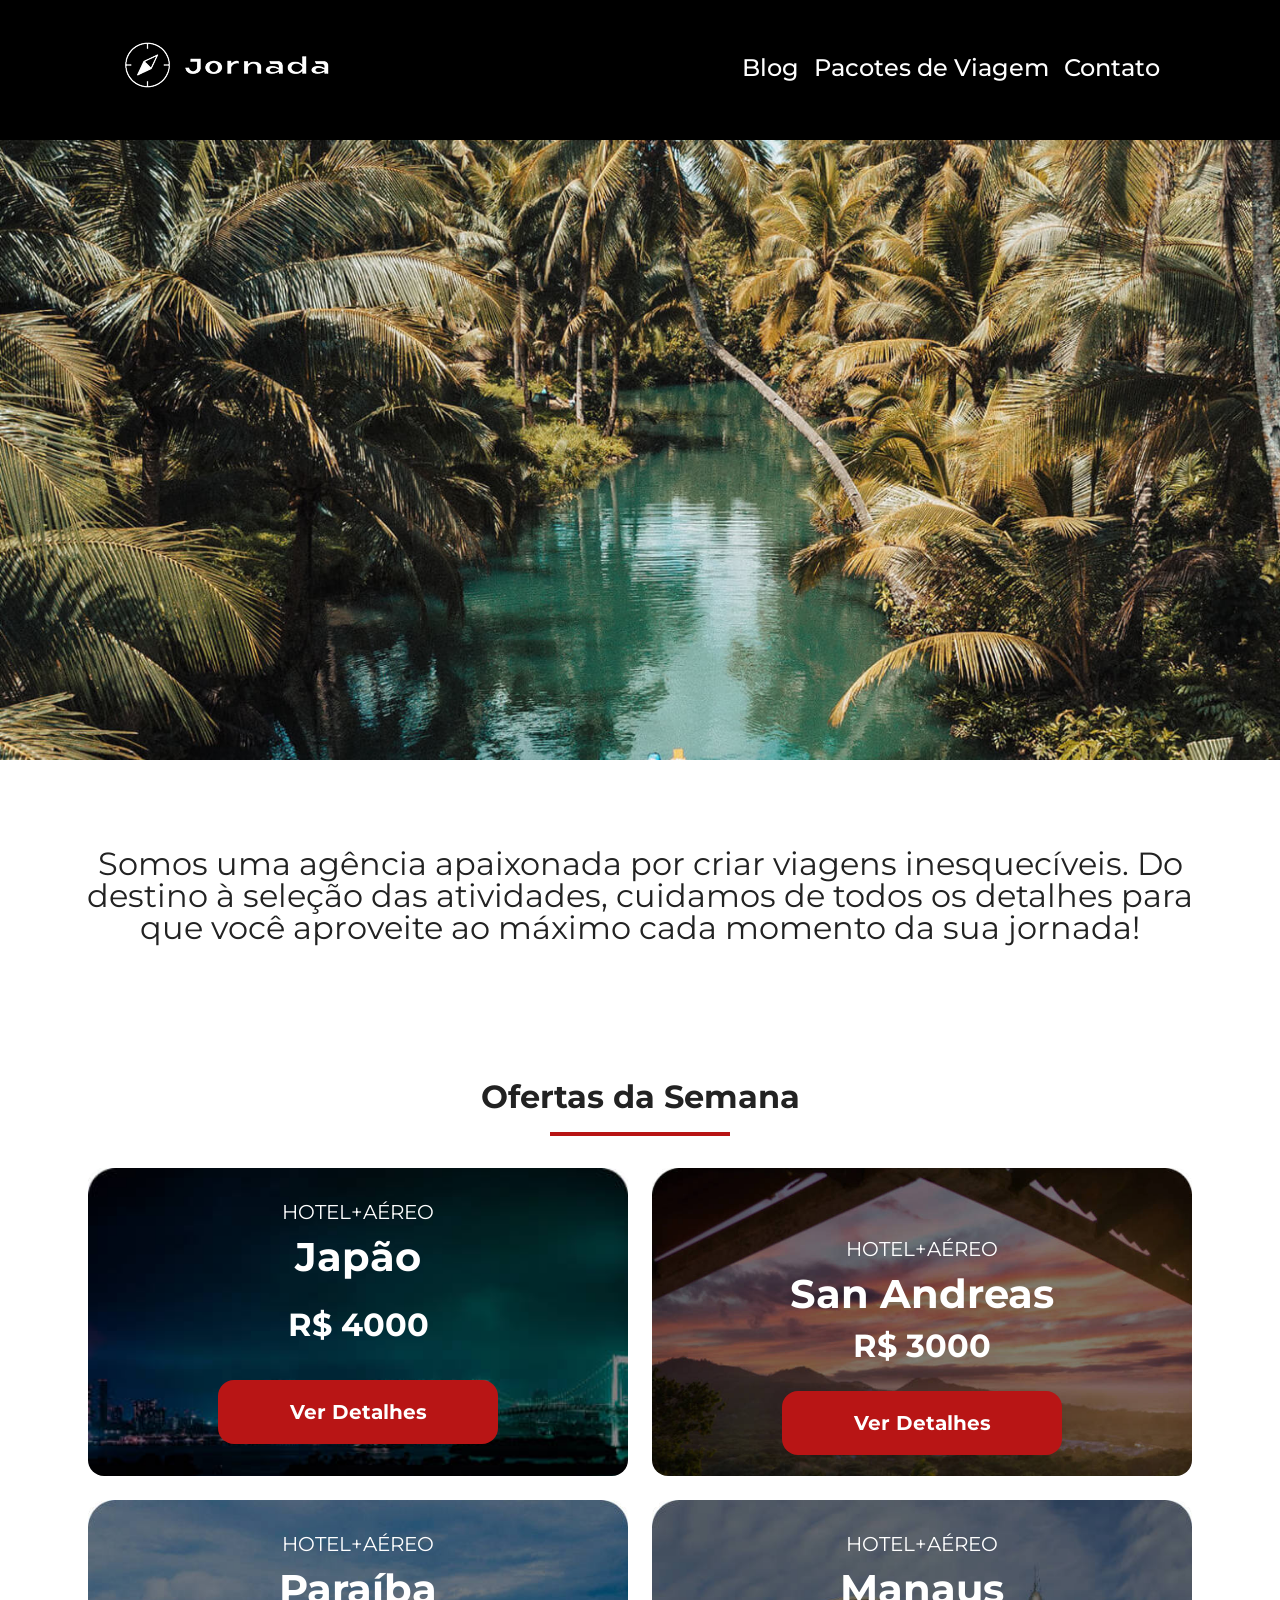
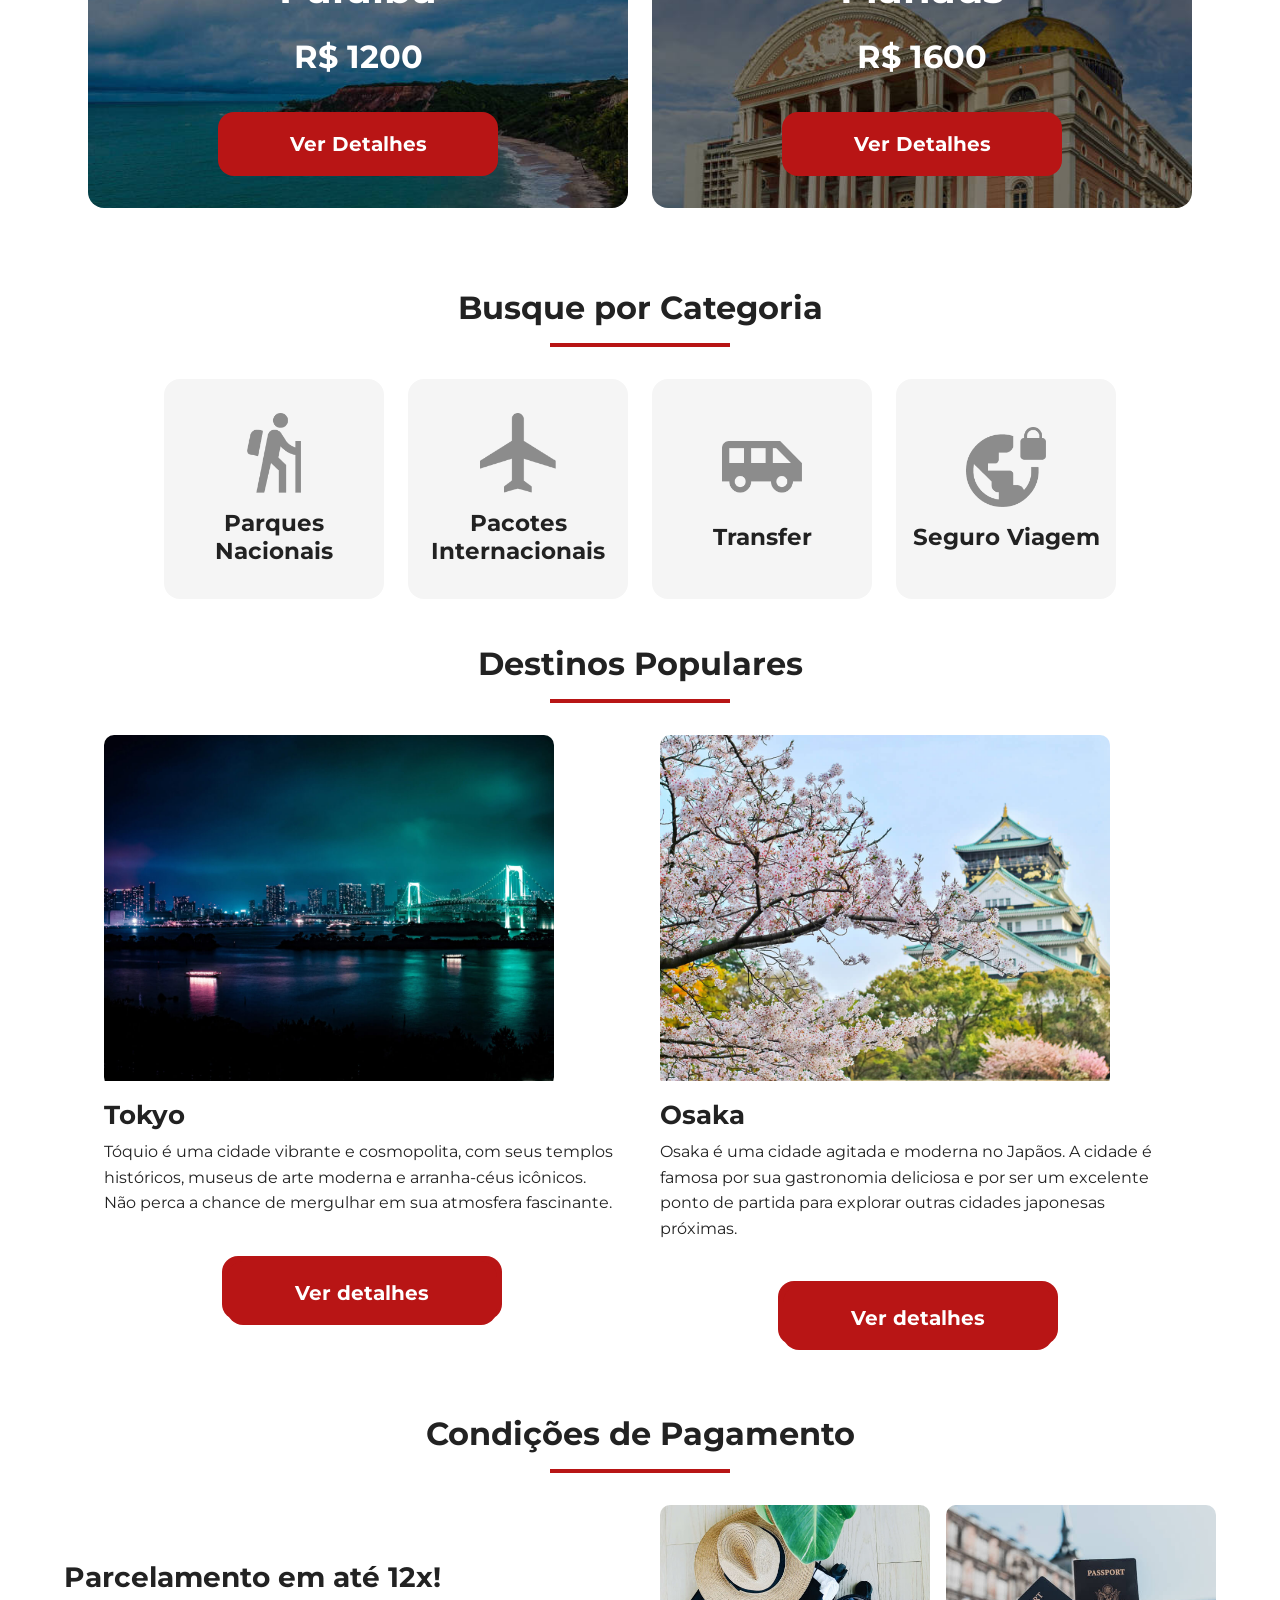
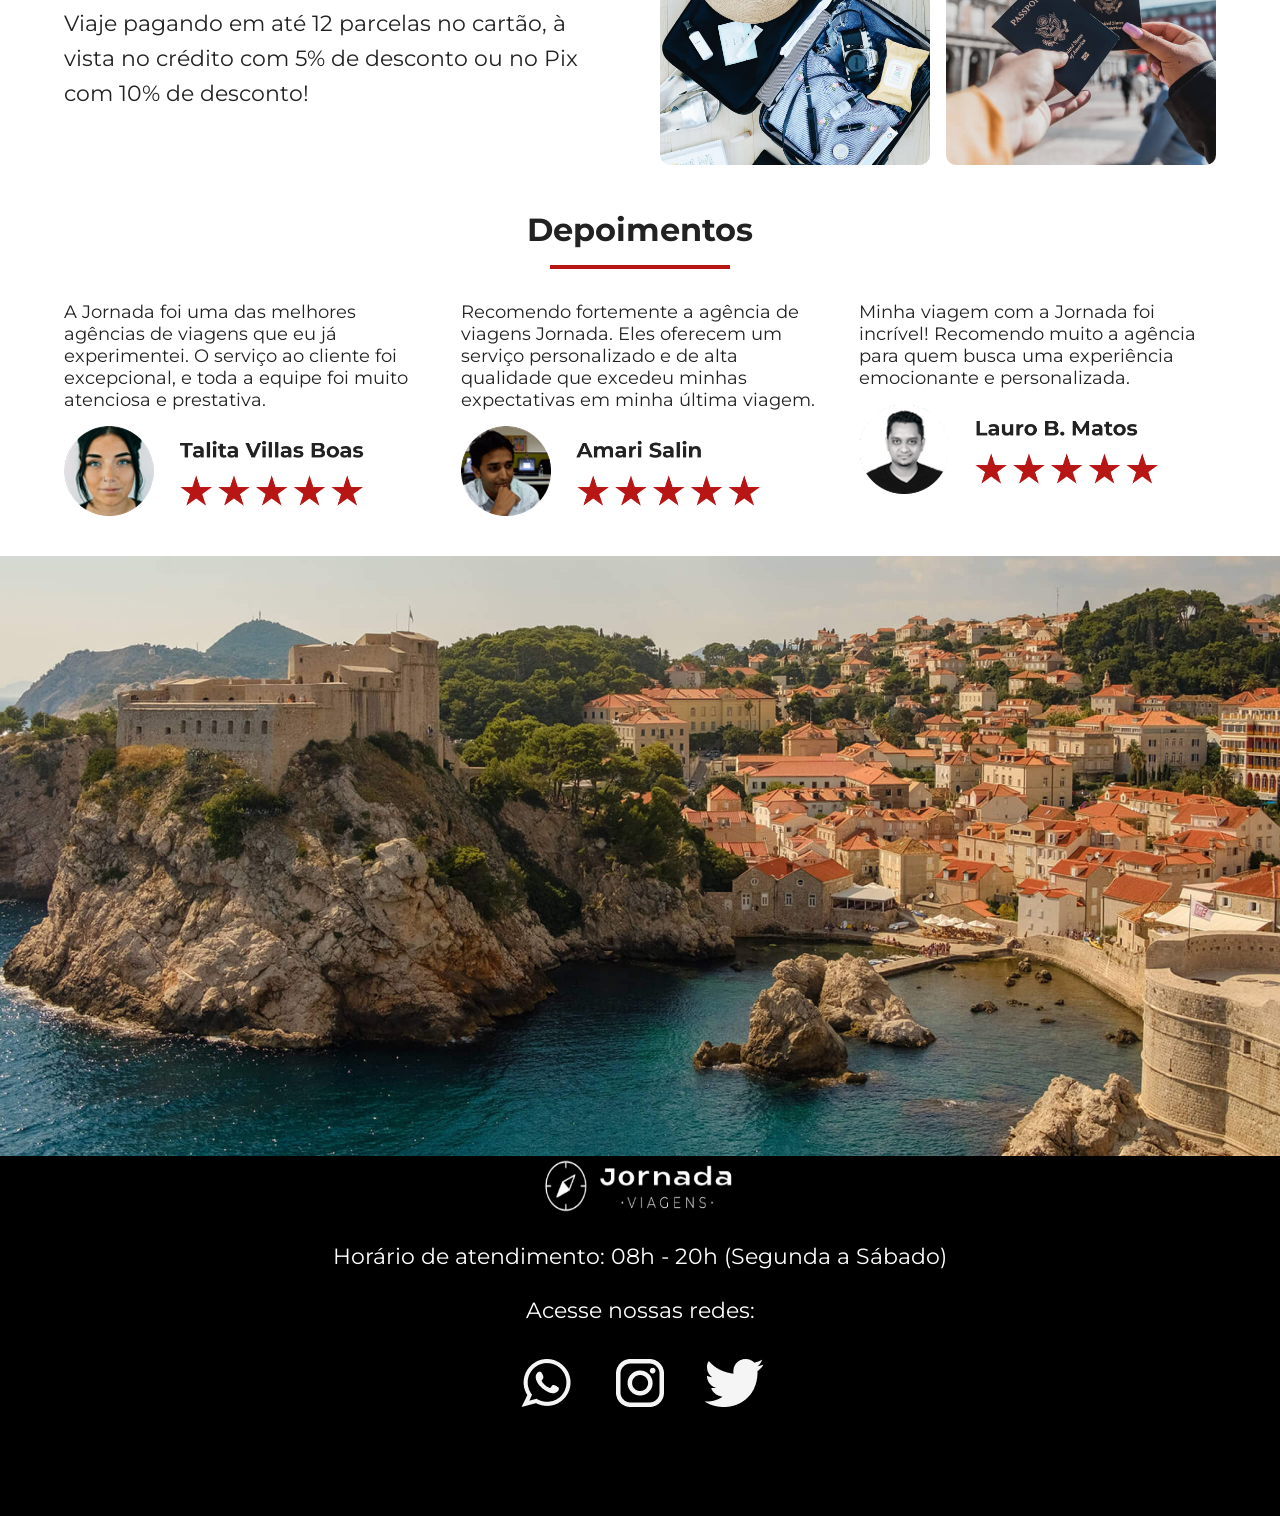
<file: index.html>
<!doctype html>
<html lang="pt-br">

<head>
  <meta charset="UTF-8" />
  <meta name="viewport" content="width=device-width, initial-scale=1.0" />
  <meta name="description" content="Jornada Viagens, uma agência apaixonada por criar viagens inesquecíveis">

  <meta name="og:title" content="Jornada Viagens">
  <meta name="og:description" content="Jornada Viagens, uma agência apaixonada por criar viagens inesquecíveis">
  <meta name="og:type" content="website">

  <link rel="stylesheet" href="css/style.css" />
  <link rel="icon" href="img/favico.png" />
  <title>Jornada Viagens</title>
</head>

<body>
  <header>
    <a class="logo" href="index.html" title="voltar para a pagina inicial">
      <img src="img/logo-preto.png" alt="Logo da Jornada" />
    </a>
    <div class="navigation-menu">
      <label for="menu">
        <img src="img/menu.png" alt="menu" />
      </label>
      <input type="checkbox" id="menu" hidden />
      <nav>
        <ul class="list-link">
          <li>
            <a href="blog.html" title="Acessar Blog" target="_blank">Blog</a>
          </li>
          <li>
            <a href="pacotes.html" title="Acessar Pacotes de Viagem" target="_blank">Pacotes de Viagem</a>
          </li>
          <li>
            <a href="contato.html" title="Acessar Contato" target="_blank">Contato</a>
          </li>
        </ul>
      </nav>
    </div>
  </header>
  <section class="hero">
    <div class="hero-img"></div>
    <h2>
      Somos uma agência apaixonada por criar viagens inesquecíveis. Do destino
      à seleção das atividades, cuidamos de todos os detalhes para que você
      aproveite ao máximo cada momento da sua jornada!
    </h2>
  </section>
  <section class="oferrs">
    <div class="section-title">
      <h2>Ofertas da Semana</h2>
      <hr />
    </div>
  </section>
  <section class="categories">
    <div class="offers-cards">
      <article class="card japao">
        <header>
          <p>HOTEL+AÉREO</p>
          <h3>Japão <br /><span> R$ 4000</span></h3>
        </header>
        <footer>
          <a href="#" class="button">Ver Detalhes</a>
        </footer>
      </article>

      <article class="card san andreas">
        <header>
          <p>HOTEL+AÉREO</p>
          <h3>San Andreas <br><span> R$ 3000</span></h3>
        </header>
        <footer>
          <a href="#" class="button">Ver Detalhes</a>
        </footer>
      </article>

      <article class="card paraiba">
        <header>
          <p>HOTEL+AÉREO</p>
          <h3>Paraíba <br /><span> R$ 1200</span></h3>
        </header>
        <footer>
          <a href="#" class="button">Ver Detalhes</a>
        </footer>
      </article>

      <article class="card manaus">
        <header>
          <p>HOTEL+AÉREO</p>
          <h3>Manaus <br /><span> R$ 1600</span></h3>
        </header>
        <footer>
          <a href="#" class="button">Ver Detalhes</a>
        </footer>
      </article>
    </div>
  </section>
  <section>
    <div class="section-title">
      <h2>Busque por Categoria</h2>
      <hr />
    </div>

    <div class="categories-container">
      <div class="categories-search">
        <img src="img/icon-pacotes-nacionais.png" alt="Icone de pacotes nacionais" class="categories-img">
        <a href="#" class="categories-a" target="_blank" title="ícone cinza representando uma pessoa viajando">Parques
          Nacionais</a>
      </div>
      <div class="categories-search">
        <img src="img/icon-pacotes-internacionais.png" alt="Icone de pacotes internacionais" class="categories-img">
        <a href="#" class="categories-a" target="_blank" title="ícone cinza representando um aviao">Pacotes
          Internacionais</a>
      </div>
      <div class="categories-search">
        <img src="img/icon-transfer.png" alt="Icone de transfer" class="categories-img">
        <a href="#" class="categories-a" target="_blank" title="ícone cinza representando um veículo">Transfer</a>
      </div>
      <div class="categories-search">
        <img src="img/icon-seguro-viagem.png" alt="Icone de seguro viagem" class="categories-img">
        <a href="#" class="categories-a" target="_blank"
          title="ícone cinza representando um planeta com um cadeado">Seguro Viagem</a>
      </div>
    </div>
  </section>

  <section class="destinations">
    <div class="section-title">
      <h2>Destinos Populares</h2>
      <hr>
    </div>
    <div class="destination-items">
      <article class="item">
        <header>
          <div class="destination-img-tokyo"></div>
          <h4 class="title-destination">Tokyo</h4>
          <p class="text-destination">Tóquio é uma cidade vibrante e cosmopolita, com seus templos históricos, museus de
            arte moderna e
            arranha-céus icônicos. Não perca a chance de mergulhar em sua atmosfera fascinante.</p>
        </header>
        <footer class="button-destination">
          <a href="#" class="button"> Ver detalhes</a>
        </footer>
      </article>
      <article class="item">
        <header>
          <div class="destination-img-osaka"></div>
          <h4 class="title-destination">Osaka</h4>
          <p class="text-destination">Osaka é uma cidade agitada e moderna no Japãos. A cidade é famosa por sua
            gastronomia deliciosa e por ser um excelente ponto de partida para explorar outras cidades japonesas
            próximas.</p>
        </header>
        <footer class="button-destination">
          <a href="#" class="button">Ver detalhes</a>
        </footer>
      </article>
    </div>
  </section>

  <section>
    <div class="section-title">
      <h2>Condições de Pagamento</h2>
      <hr>
    </div>

    <div class="payment-content">
      <div class="payment-text">
        <h4 class="title-payment">Parcelamento em até 12x!</h4>
        <p class="text-payment">Viaje pagando em até 12 parcelas no cartão, à vista no crédito com 5% de desconto ou no
          Pix com 10% de desconto!</p>
      </div>

      <article class="img-trip">
        <div class="trip1"></div>
        <div class="trip2"></div>
      </article>
    </div>

    <article class="img-full-trip">
      <div class="trip3"></div>
    </article>
  </section>

  <section class="feedbacks">
    <div class="section-title">
      <h2>Depoimentos</h2>
      <hr>
    </div>
    <div class="feedbacks-container">
      <div class="feedback-item">
        <p class="text-feedback">A Jornada foi uma das melhores agências de viagens que eu já experimentei. O serviço ao
          cliente foi excepcional, e toda a equipe foi muito atenciosa e prestativa.</p>
        <div class="feedback-talita"></div>
      </div>
      <div class="feedback-item">
        <p class="text-feedback">Recomendo fortemente a agência de viagens Jornada. Eles oferecem um serviço
          personalizado e de alta qualidade que excedeu minhas expectativas em minha última viagem.</p>
        <div class="feedback-amari"></div>
      </div>
      <div class="feedback-item">
        <p class="text-feedback">Minha viagem com a Jornada foi incrível! Recomendo muito a agência para quem busca uma
          experiência emocionante e personalizada.</p>
        <div class="feedback-lauro"></div>
      </div>
    </div>
  </section>

  <section class="footer-hero">
    <div class="footer-img"></div>
  </section>
</body>

<footer class="footer-jornada">
  <img src="img/logo-footer.png" alt="Logo da Jornada" class="img-footer">
  <div class="text-footer">
    <br>
    <p>Horário de atendimento: 08h - 20h (Segunda a Sábado)</p>
    <br>
    <p>Acesse nossas redes:</p>
    <br>
  </div>
  <div class="social-media">
    <img src="img/logo-whatsapp.png" alt="Logo do Whatsapp">
    <img src="img/logo-instagram.png" alt="Logo do Instagram">
    <img src="img/logo-twitter.png" alt="Logo do Twitter">
  </div>
</footer>

</html>
</file>
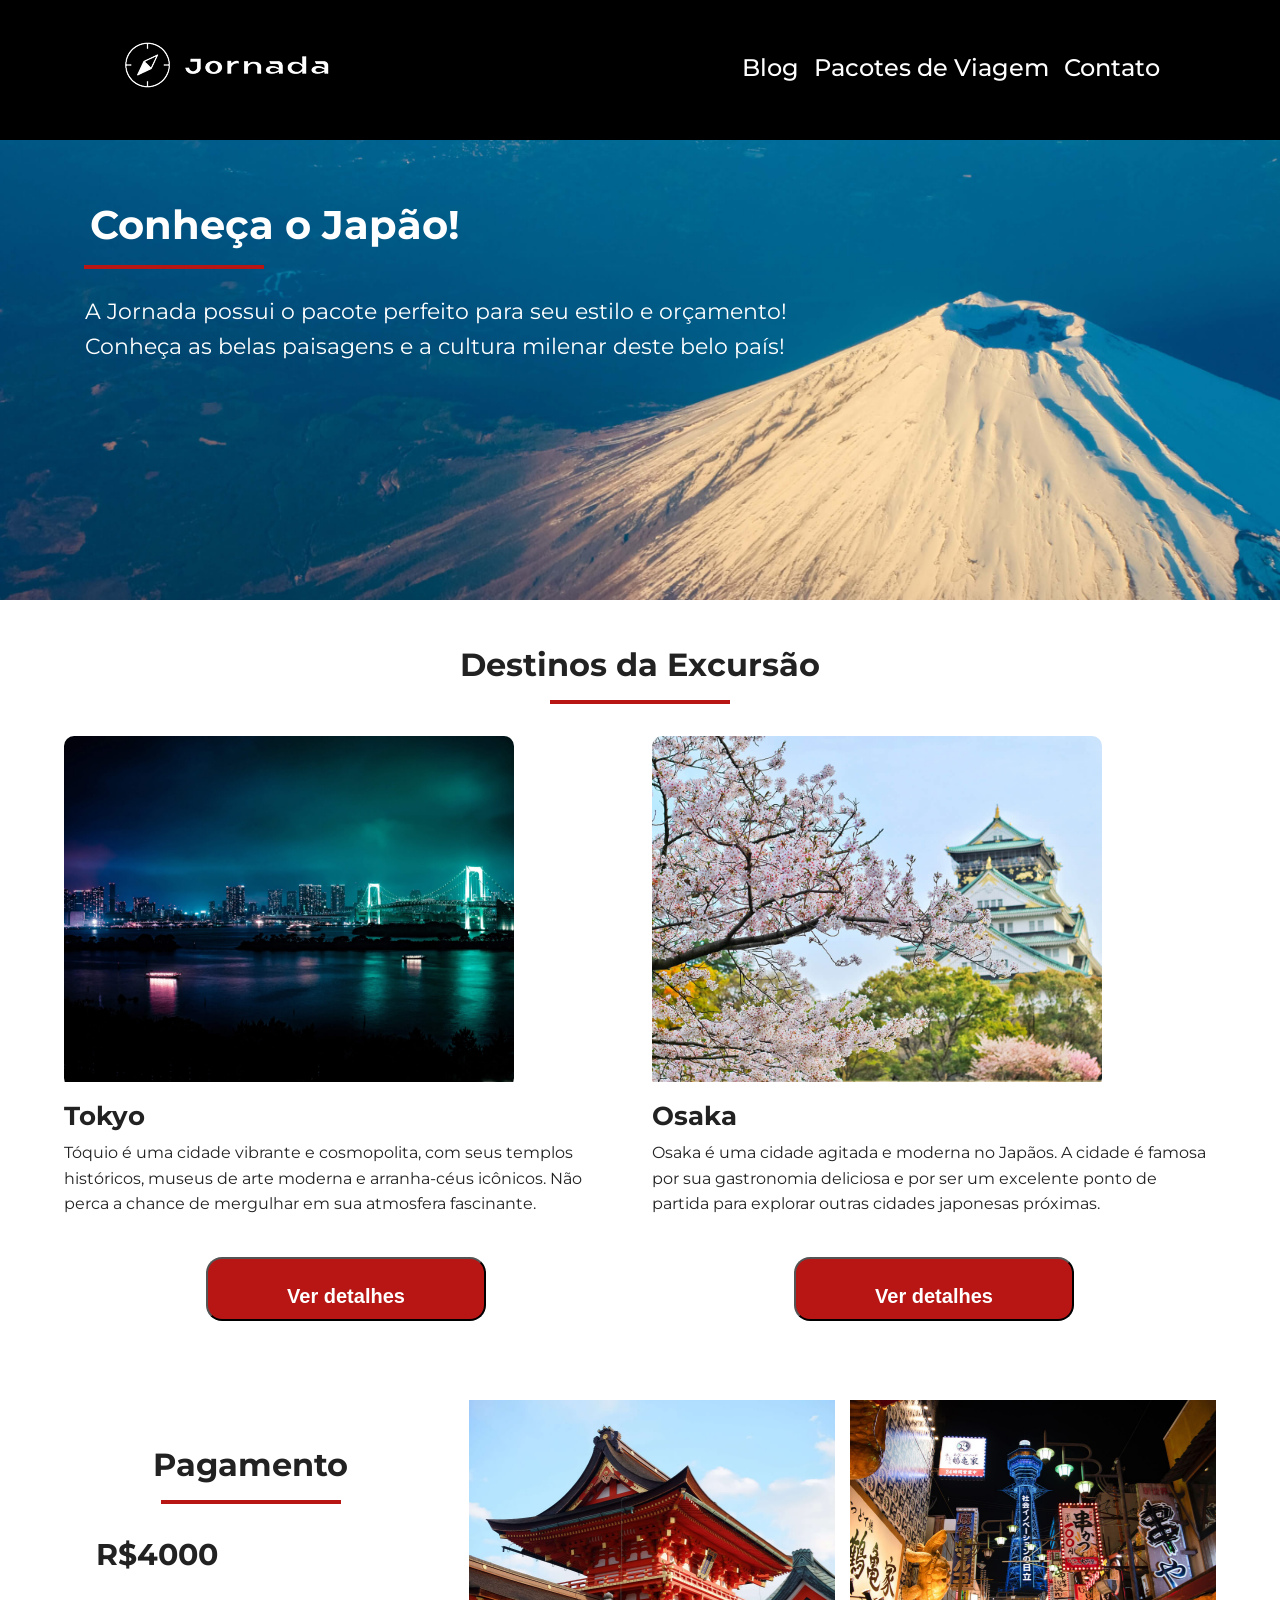
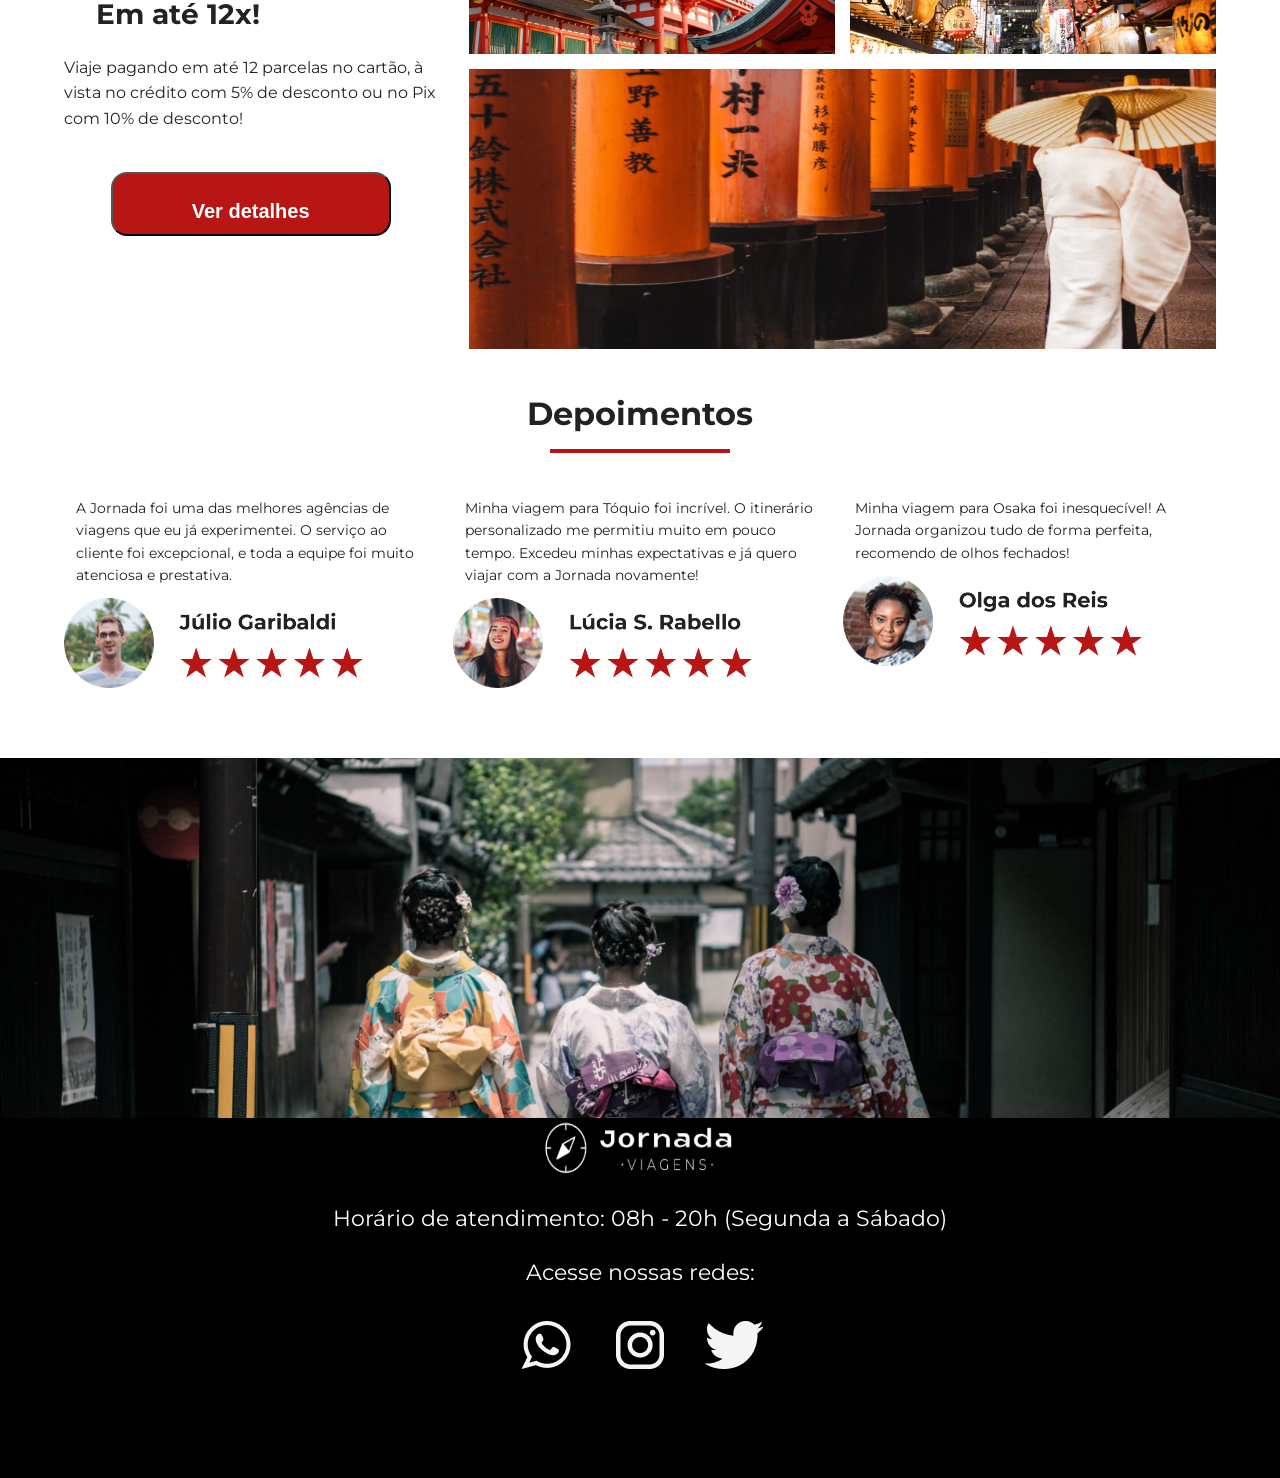
<file: pacotes.html>
<!DOCTYPE html>
<html lang="pt-br">

<head>
    <meta charset="UTF-8">
    <meta name="viewport" content="width=device-width, initial-scale=1.0">
    <link rel="icon" href="img/favico-branco.svg" type="xml/svg">
    <link rel="stylesheet" href="css/style.css">
    <title>Jornada - Pacotes de Viagem</title>
</head>

<body>
    <header>
        <a class="logo" href="index.html" title="voltar para a pagina inicial">
            <img src="img/logo-preto.png" alt="Logo da Jornada" />
        </a>
        <div class="navigation-menu">
            <label for="menu">
                <img src="img/menu.png" alt="menu" />
            </label>
            <input type="checkbox" id="menu" hidden />
            <nav>
                <ul class="list-link">
                    <li>
                        <a href="blog.html" title="Acessar Blog" target="_blank">Blog</a>
                    </li>
                    <li>
                        <a href="pacotes.html" title="Acessar Pacotes de Viagem" target="_blank">Pacotes de Viagem</a>
                    </li>
                    <li>
                        <a href="contato.html" title="Acessar Contato" target="_blank">Contato</a>
                    </li>
                </ul>
            </nav>
        </div>
    </header>
    <section class="hero">
        <div class="package-hero-img">
            <div class="section-title">
                <h1 class="package-title-hero">Conheça o Japão!</h1>
            </div>
            <div class="hero-container">
                <hr class="section-line">
                <p class="package-text-hero">
                    A Jornada possui o pacote perfeito para seu estilo e orçamento! Conheça as belas paisagens e a
                    cultura
                    milenar deste belo país!
                </p>
            </div>
        </div>
    </section>

    <section>
        <div class="section-title">
            <h2>Destinos da Excursão</h2>
            <hr>
        </div>
        <div class="container-destination">
            <div class="destination-item">
                <div class="destination-img-tokyo"></div>
                <h2 class="title-destination">Tokyo</h2>
                <p class="text-destination">Tóquio é uma cidade vibrante e cosmopolita, com seus templos históricos,
                    museus de arte moderna e arranha-céus icônicos. Não perca a chance de mergulhar em sua atmosfera
                    fascinante.</p>
                <button class="button-destination">Ver detalhes</button>
            </div>
            <div class="destination-item">
                <div class="destination-img-osaka"></div>
                <h2 class="title-destination">Osaka</h2>
                <p class="text-destination">Osaka é uma cidade agitada e moderna no Japãos. A cidade é famosa por sua
                    gastronomia deliciosa e por ser um excelente ponto de partida para explorar outras cidades japonesas
                    próximas.</p>
                <button class="button-destination">Ver detalhes</button>
            </div>
        </div>
    </section>

    <section>
        <!-- Wrapper que cria as duas colunas no tablet -->
        <div class="payment-layout">

            <!-- Coluna esquerda: texto -->
            <div class="payment-info">
                <div class="section-title">
                    <h2>Pagamento</h2>
                    <hr>
                    <p class="price">R$4000</p>
                </div>
                <div>
                    <h5 class="price-details">Em até 12x!</h5>
                    <p class="text-destination">Viaje pagando em até 12 parcelas no cartão, à vista no crédito com 5% de
                        desconto ou no Pix com 10% de desconto!</p>
                    <button class="button-destination">Ver detalhes</button>
                </div>
            </div>

            <div class="payment-images">
                <article class="img-payment">
                    <div class="img-payment1"></div>
                    <div class="img-payment2"></div>
                </article>
                <article class="img-trip">
                    <div class="img-payment3"></div>
                </article>
            </div>

        </div>
    </section>

    <section>
        <div class="section-title">
            <h2>Depoimentos</h2>
            <hr>
        </div>
        <div class="container-feedback">
            <div class="container-image">
                <p class="package-text-feedback">A Jornada foi uma das melhores agências de viagens que eu já
                    experimentei.
                    O serviço ao cliente foi excepcional, e toda a equipe foi muito atenciosa e prestativa.</p>
                <div class="img-julio"></div>
            </div>
            <div class="container-image">
                <p class="package-text-feedback">Minha viagem para Tóquio foi incrível. O itinerário personalizado me
                    permitiu muito em pouco tempo. Excedeu minhas expectativas e já quero viajar com a Jornada
                    novamente!
                </p>
                <div class="img-lucia"></div>
            </div>
            <div class="container-image">
                <p class="package-text-feedback">Minha viagem para Osaka foi inesquecível! A Jornada organizou tudo de
                    forma
                    perfeita, recomendo de olhos fechados!</p>
                <div class="img-olga"></div>
            </div>
        </div>
    </section>

    <section class="hero">
        <div class="package-footer-hero"></div>
    </section>
</body>
<footer class="footer-jornada">
    <img src="img/logo-footer.png" alt="Logo da Jornada" class="img-footer">
    <div class="text-footer">
        <br>
        <p>Horário de atendimento: 08h - 20h (Segunda a Sábado)</p>
        <br>
        <p>Acesse nossas redes:</p>
        <br>
    </div>
    <div class="social-media">
        <img src="img/logo-whatsapp.png" alt="Logo do Whatsapp">
        <img src="img/logo-instagram.png" alt="Logo do Instagram">
        <img src="img/logo-twitter.png" alt="Logo do Twitter">
    </div>
</footer>

</html>
</file>
<file: css/style.css>
@import url(global.css);
@import url(header.css);
@import url(hero.css);
@import url(offers.css);
@import url(categories.css);
@import url(destination.css);
@import url(payment.css);
@import url(feedbacks.css);
@import url(footer-hero.css);
@import url(footer.css);
@import url(pacotes-viagem-header.css);
@import url(pacotes-de-viagem-destinations.css);
@import url(pacotes-de-viagem-payments.css);
@import url(package-feedback.css);
@import url(package-footer-hero.css);
</file>
